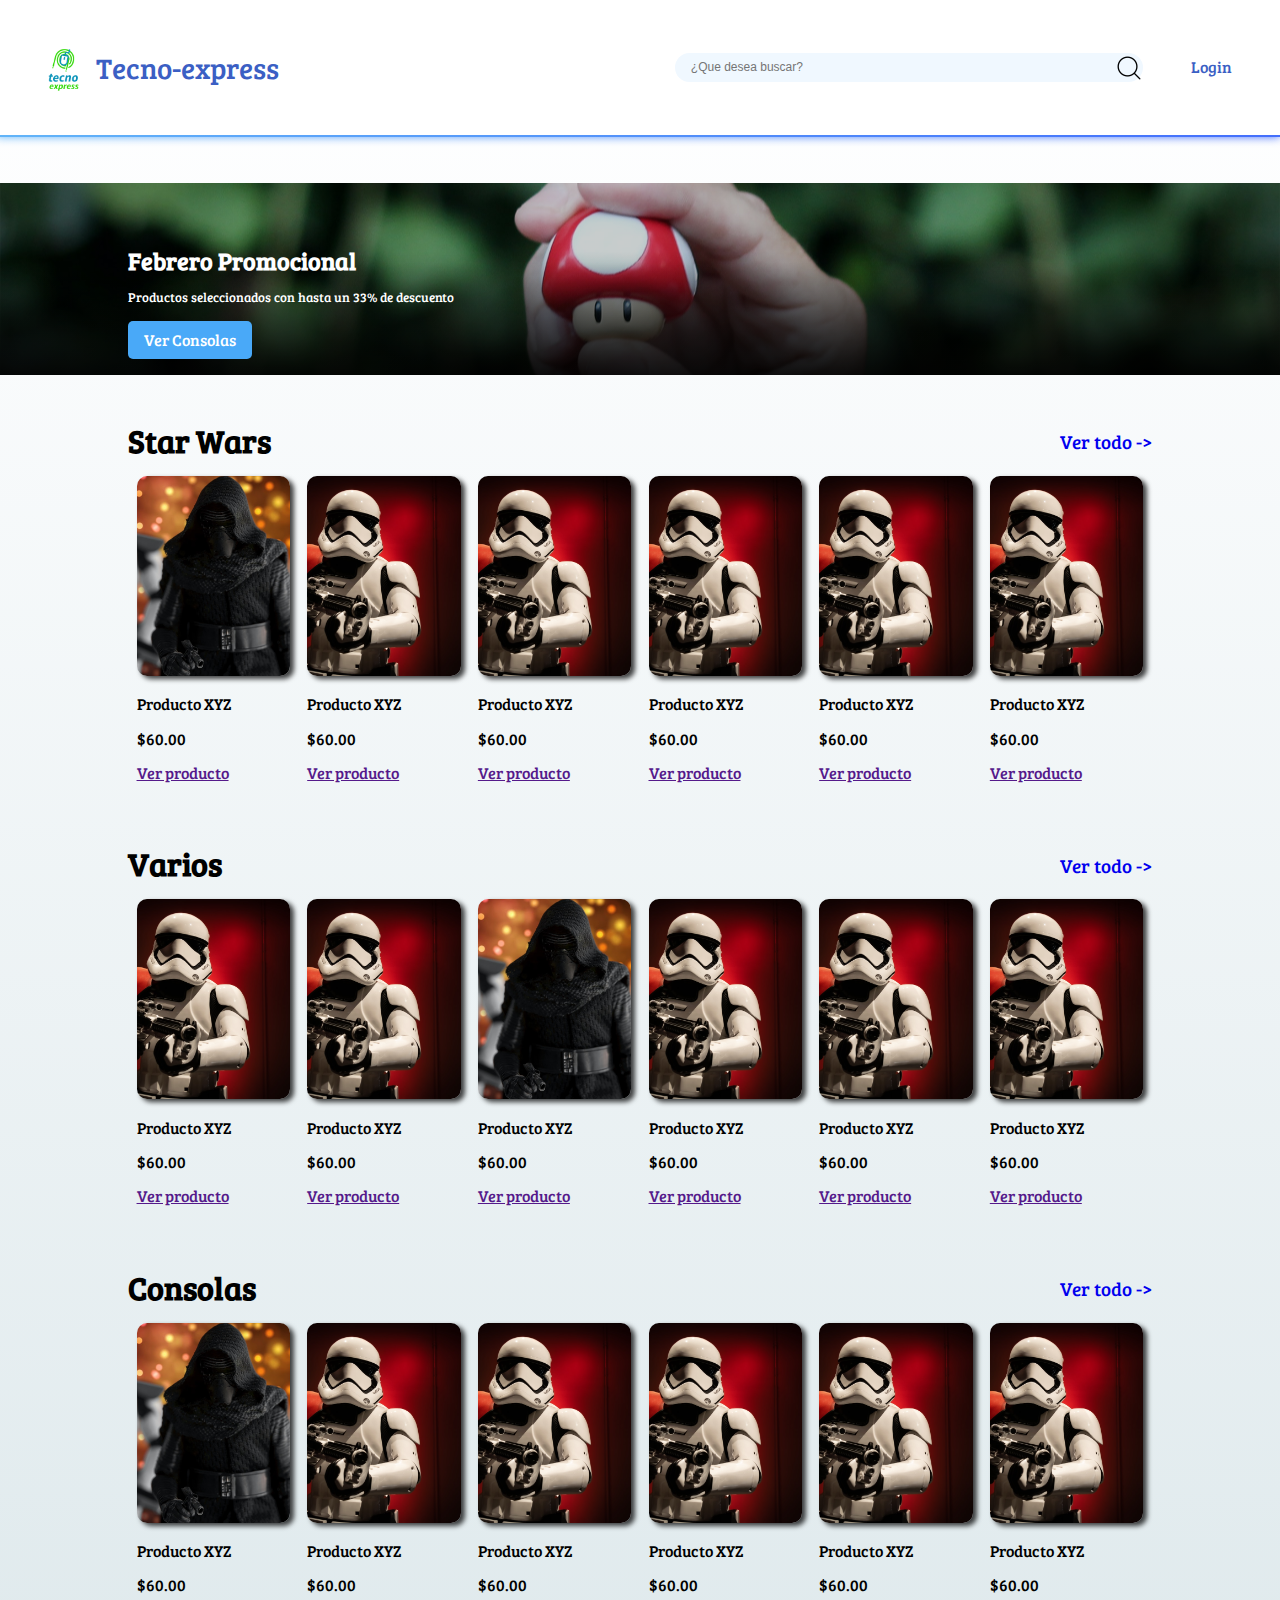
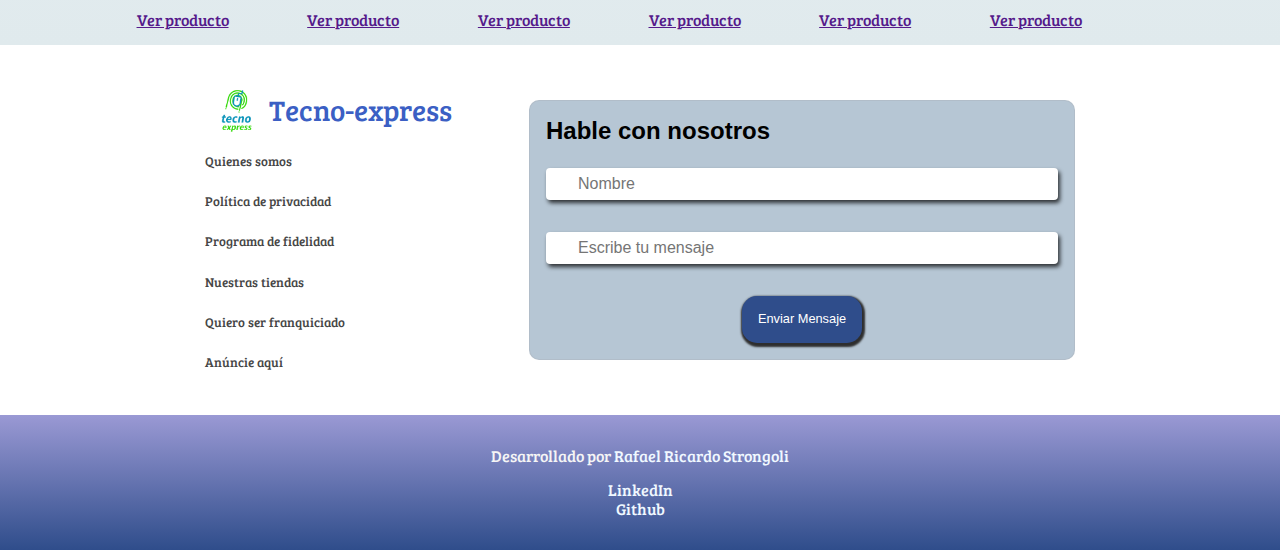
<file: index.html>
<!DOCTYPE html>
<html lang="en">
  <head>
    <meta charset="UTF-8" />
    <meta http-equiv="X-UA-Compatible" content="IE=edge" />
    <meta name="viewport" content="width=device-width, initial-scale=1.0" />
    <link rel="stylesheet" href="reset.css" />
    <link rel="stylesheet" href="normalize.css" />
    <link rel="stylesheet" href="./assets/css/index.css" />
    <title>E-Commerce</title>
  </head>
  <body>
    <header class="wave">
      <div class="header__logo">
        <img class="header__logo-img" src="./assets/img/logo1.png" alt="" />
        <span>Tecno-express</span>
      </div>
      <div class="header__right">
        <input
          type="search"
          class="header__search-input"
          placeholder="¿Que desea buscar?"
        /><img
          class="header__search-input-ico"
          src="./assets/img/search.png"
          alt=""
        />
        <a class="header__login" href="./login.html">Login</a>
        <img class="header__search-ico" src="./assets/img/search.png" alt="" />
      </div>
    </header>
    <main>
      <section class="presentacion">
        <h2>Febrero Promocional</h2>
        <h5>Productos seleccionados con hasta un 33% de descuento</h5>
        <button class="presentacion__button">Ver Consolas</button>
      </section>
      <section class="main__linea">
        <header class="main__linea_header">
          <h3>Star Wars</h3>
          <a href="#">Ver todo -></a>
        </header>
        <div class="main__linea_contenido">
          <article class="main__linea__card">
            <a href="./producto.html"
              ><img
                src="./assets/img/unsplash:1VV1MRafd7A.png"
                alt=""
                class="main__linea_card-img"
            /></a>
            <p class="main__linea_card_nombre">Producto XYZ</p>
            <p class="main__linea_card_precio">$60.00</p>
            <a href="" class="main__linea_card_mas">Ver producto</a>
          </article>
          <article class="main__linea__card">
            <img
              src="./assets/img/unsplash:4OHkK555s1A.png"
              alt=""
              class="main__linea_card-img"
            />
            <p class="main__linea_card_nombre">Producto XYZ</p>
            <p class="main__linea_card_precio">$60.00</p>
            <a href="" class="main__linea_card_mas">Ver producto</a>
          </article>
          <article class="main__linea__card">
            <img
              src="./assets/img/unsplash:4OHkK555s1A.png"
              alt=""
              class="main__linea_card-img"
            />
            <p class="main__linea_card_nombre">Producto XYZ</p>
            <p class="main__linea_card_precio">$60.00</p>
            <a href="" class="main__linea_card_mas">Ver producto</a>
          </article>
          <article class="main__linea__card">
            <img
              src="./assets/img/unsplash:4OHkK555s1A.png"
              alt=""
              class="main__linea_card-img"
            />
            <p class="main__linea_card_nombre">Producto XYZ</p>
            <p class="main__linea_card_precio">$60.00</p>
            <a href="" class="main__linea_card_mas">Ver producto</a>
          </article>
          <article class="main__linea__card">
            <img
              src="./assets/img/unsplash:4OHkK555s1A.png"
              alt=""
              class="main__linea_card-img"
            />
            <p class="main__linea_card_nombre">Producto XYZ</p>
            <p class="main__linea_card_precio">$60.00</p>
            <a href="" class="main__linea_card_mas">Ver producto</a>
          </article>
          <article class="main__linea__card">
            <img
              src="./assets/img/unsplash:4OHkK555s1A.png"
              alt=""
              class="main__linea_card-img"
            />
            <p class="main__linea_card_nombre">Producto XYZ</p>
            <p class="main__linea_card_precio">$60.00</p>
            <a href="" class="main__linea_card_mas">Ver producto</a>
          </article>
        </div>
      </section>
      <section class="main__linea">
        <header class="main__linea_header">
          <h3>Varios</h3>
          <a href="#">Ver todo -></a>
        </header>
        <div class="main__linea_contenido">
          <article class="main__linea__card">
            <img
              src="./assets/img/unsplash:4OHkK555s1A.png"
              alt=""
              class="main__linea_card-img"
            />
            <p class="main__linea_card_nombre">Producto XYZ</p>
            <p class="main__linea_card_precio">$60.00</p>
            <a href="" class="main__linea_card_mas">Ver producto</a>
          </article>
          <article class="main__linea__card">
            <img
              src="./assets/img/unsplash:4OHkK555s1A.png"
              alt=""
              class="main__linea_card-img"
            />
            <p class="main__linea_card_nombre">Producto XYZ</p>
            <p class="main__linea_card_precio">$60.00</p>
            <a href="" class="main__linea_card_mas">Ver producto</a>
          </article>
          <article class="main__linea__card">
            <img
              src="./assets/img/unsplash:1VV1MRafd7A.png"
              alt=""
              class="main__linea_card-img"
            />
            <p class="main__linea_card_nombre">Producto XYZ</p>
            <p class="main__linea_card_precio">$60.00</p>
            <a href="" class="main__linea_card_mas">Ver producto</a>
          </article>
          <article class="main__linea__card">
            <img
              src="./assets/img/unsplash:4OHkK555s1A.png"
              alt=""
              class="main__linea_card-img"
            />
            <p class="main__linea_card_nombre">Producto XYZ</p>
            <p class="main__linea_card_precio">$60.00</p>
            <a href="" class="main__linea_card_mas">Ver producto</a>
          </article>
          <article class="main__linea__card">
            <img
              src="./assets/img/unsplash:4OHkK555s1A.png"
              alt=""
              class="main__linea_card-img"
            />
            <p class="main__linea_card_nombre">Producto XYZ</p>
            <p class="main__linea_card_precio">$60.00</p>
            <a href="" class="main__linea_card_mas">Ver producto</a>
          </article>
          <article class="main__linea__card">
            <img
              src="./assets/img/unsplash:4OHkK555s1A.png"
              alt=""
              class="main__linea_card-img"
            />
            <p class="main__linea_card_nombre">Producto XYZ</p>
            <p class="main__linea_card_precio">$60.00</p>
            <a href="" class="main__linea_card_mas">Ver producto</a>
          </article>
        </div>
      </section>
      <section class="main__linea">
        <header class="main__linea_header">
          <h3>Consolas</h3>
          <a href="#">Ver todo -></a>
        </header>
        <div class="main__linea_contenido">
          <article class="main__linea__card">
            <img
              src="./assets/img/unsplash:1VV1MRafd7A.png"
              alt=""
              class="main__linea_card-img"
            />
            <p class="main__linea_card_nombre">Producto XYZ</p>
            <p class="main__linea_card_precio">$60.00</p>
            <a href="" class="main__linea_card_mas">Ver producto</a>
          </article>
          <article class="main__linea__card">
            <img
              src="./assets/img/unsplash:4OHkK555s1A.png"
              alt=""
              class="main__linea_card-img"
            />
            <p class="main__linea_card_nombre">Producto XYZ</p>
            <p class="main__linea_card_precio">$60.00</p>
            <a href="" class="main__linea_card_mas">Ver producto</a>
          </article>
          <article class="main__linea__card">
            <img
              src="./assets/img/unsplash:4OHkK555s1A.png"
              alt=""
              class="main__linea_card-img"
            />
            <p class="main__linea_card_nombre">Producto XYZ</p>
            <p class="main__linea_card_precio">$60.00</p>
            <a href="" class="main__linea_card_mas">Ver producto</a>
          </article>
          <article class="main__linea__card">
            <img
              src="./assets/img/unsplash:4OHkK555s1A.png"
              alt=""
              class="main__linea_card-img"
            />
            <p class="main__linea_card_nombre">Producto XYZ</p>
            <p class="main__linea_card_precio">$60.00</p>
            <a href="" class="main__linea_card_mas">Ver producto</a>
          </article>
          <article class="main__linea__card">
            <img
              src="./assets/img/unsplash:4OHkK555s1A.png"
              alt=""
              class="main__linea_card-img"
            />
            <p class="main__linea_card_nombre">Producto XYZ</p>
            <p class="main__linea_card_precio">$60.00</p>
            <a href="" class="main__linea_card_mas">Ver producto</a>
          </article>
          <article class="main__linea__card">
            <img
              src="./assets/img/unsplash:4OHkK555s1A.png"
              alt=""
              class="main__linea_card-img"
            />
            <p class="main__linea_card_nombre">Producto XYZ</p>
            <p class="main__linea_card_precio">$60.00</p>
            <a href="" class="main__linea_card_mas">Ver producto</a>
          </article>
        </div>
      </section>
    </main>
    <footer>
      <div class="footer__conten">
        <div class="izquierda">
          <div class="header__logo">
            <img class="header__logo-img" src="./assets/img/logo1.png" alt="" />
            Tecno<span>-express</span>
          </div>
          <a href="#">Quienes somos</a>
          <a href="#">Política de privacidad</a>
          <a href="#">Programa de fidelidad</a>
          <a href="#">Nuestras tiendas</a>
          <a href="#">Quiero ser franquiciado</a>
          <a href="#">Anúncie aquí</a>
        </div>
        <div class="derecha">
          <h2>Hable con nosotros</h2>
          <form action="" class="footer__formulario">
            <input type="text" name="Nombre" placeholder="Nombre" />
            <input
              type="text"
              name="Mensaje"
              placeholder="Escribe tu mensaje"
            />
            <button type="submit">Enviar Mensaje</button>
          </form>
        </div>
      </div>
      <div class="rodapie">
        <p>
          Desarrollado por
          <a
            class="rodapie__portfolio"
            href="https://rafaelstrongoliportfolio.netlify.app/"
            >Rafael Ricardo Strongoli</a
          >
        </p>
        <a href="https://www.linkedin.com/in/rafael-strongoli/">LinkedIn</a>
        <a href="https://www.github.com/rafaric">Github</a>
      </div>
    </footer>
  </body>
</html>
</file>
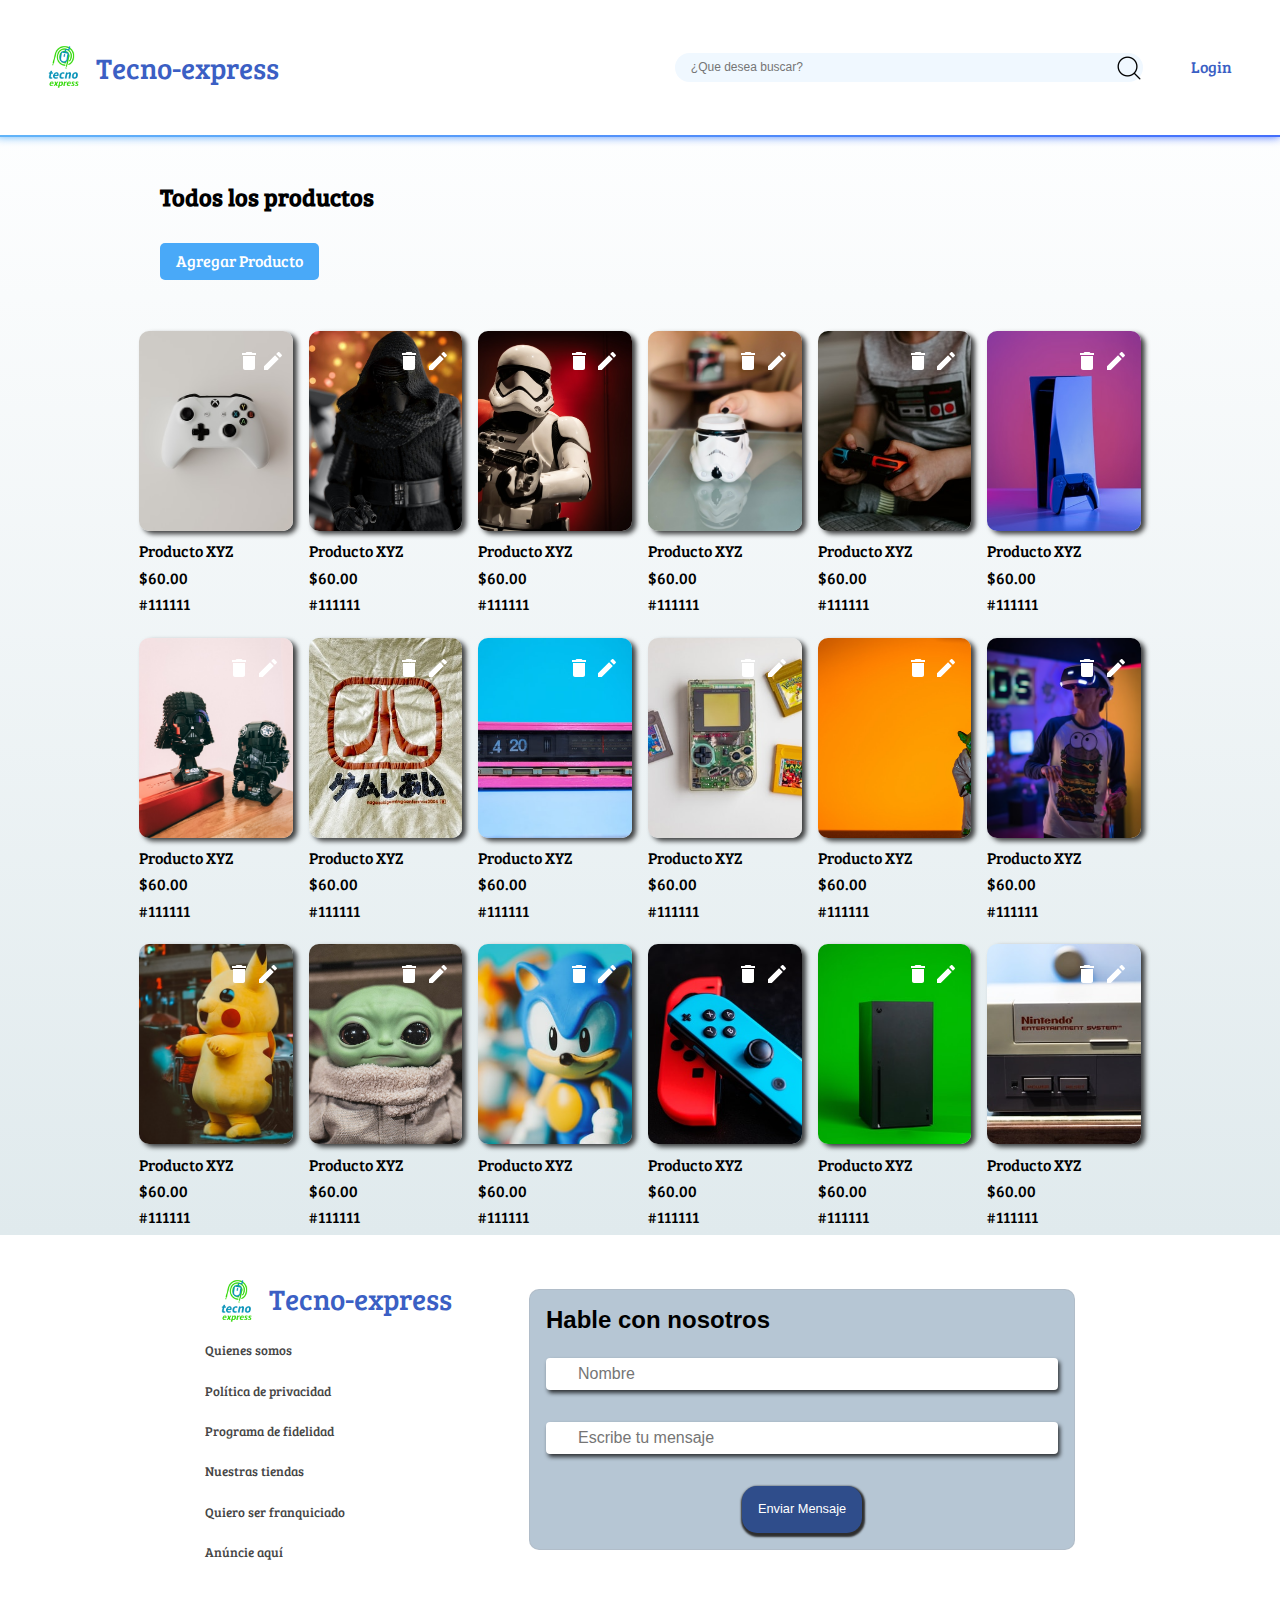
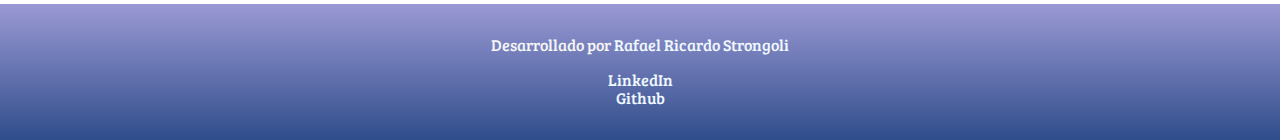
<file: listaproductos.html>
<!DOCTYPE html>
<html lang="en">
  <head>
    <meta charset="UTF-8" />
    <meta http-equiv="X-UA-Compatible" content="IE=edge" />
    <meta name="viewport" content="width=device-width, initial-scale=1.0" />
    <link rel="stylesheet" href="reset.css" />
    <link rel="stylesheet" href="normalize.css" />
    <link rel="stylesheet" href="./assets/css/index.css" />
    <link rel="stylesheet" href="./assets/css/productos.css" />
    <title>E-Commerce</title>
  </head>
  <body>
    <header class="wave">
      <div class="header__logo">
        <a href="./index.html"
          ><img class="header__logo-img" src="./assets/img/logo1.png" alt=""
        /></a>
        <span>Tecno-express</span>
      </div>
      <div class="header__right">
        <input
          type="search"
          class="header__search-input"
          placeholder="¿Que desea buscar?"
        /><img
          class="header__search-input-ico"
          src="./assets/img/search.png"
          alt=""
        />
        <a class="header__login" href="./login.html">Login</a>
        <img class="header__search-ico" src="./assets/img/search.png" alt="" />
      </div>
    </header>
    <main>
      <section class="main__titulo">
        <h2 class="main__titulo_texto">Todos los productos</h2>
        <button class="main__titulo_button">Agregar Producto</button>
      </section>
      <section class="main__productos">
        <div class="main__productos_card">
          <img
            src="./assets/img/unsplash:0POwK6iAiRQ.png"
            alt=""
            class="main__productos_card_imagen"
          />
          <div class="main__prductos_card_imagen-botones">
            <svg
              width="14"
              height="18"
              viewBox="0 0 14 18"
              fill="none"
              xmlns="http://www.w3.org/2000/svg"
            >
              <path
                d="M1 16C1 17.1 1.9 18 3 18H11C12.1 18 13 17.1 13 16V4H1V16ZM14 1H10.5L9.5 0H4.5L3.5 1H0V3H14V1Z"
                fill="white"
              />
            </svg>
            <a href="./nuevoProducto.html"
              ><svg
                width="19"
                height="19"
                viewBox="0 0 19 19"
                fill="none"
                xmlns="http://www.w3.org/2000/svg"
              >
                <path
                  d="M0 15.25V19H3.75L14.81 7.94L11.06 4.19L0 15.25ZM17.71 5.04C18.1 4.65 18.1 4.02 17.71 3.63L15.37 1.29C14.98 0.900001 14.35 0.900001 13.96 1.29L12.13 3.12L15.88 6.87L17.71 5.04Z"
                  fill="white"
                />
              </svg>
            </a>
          </div>
          <p class="main__productos_card-nombre">Producto XYZ</p>
          <p class="main__productos_card-precio">$60.00</p>
          <p class="main__productos_card-descripcion">#111111</p>
        </div>
        <div class="main__productos_card">
          <img
            src="./assets/img/unsplash:1VV1MRafd7A.png"
            alt=""
            class="main__productos_card_imagen"
          />
          <div class="main__prductos_card_imagen-botones">
            <svg
              width="14"
              height="18"
              viewBox="0 0 14 18"
              fill="none"
              xmlns="http://www.w3.org/2000/svg"
            >
              <path
                d="M1 16C1 17.1 1.9 18 3 18H11C12.1 18 13 17.1 13 16V4H1V16ZM14 1H10.5L9.5 0H4.5L3.5 1H0V3H14V1Z"
                fill="white"
              />
            </svg>
            <svg
              width="19"
              height="19"
              viewBox="0 0 19 19"
              fill="none"
              xmlns="http://www.w3.org/2000/svg"
            >
              <path
                d="M0 15.25V19H3.75L14.81 7.94L11.06 4.19L0 15.25ZM17.71 5.04C18.1 4.65 18.1 4.02 17.71 3.63L15.37 1.29C14.98 0.900001 14.35 0.900001 13.96 1.29L12.13 3.12L15.88 6.87L17.71 5.04Z"
                fill="white"
              />
            </svg>
          </div>
          <p class="main__productos_card-nombre">Producto XYZ</p>
          <p class="main__productos_card-precio">$60.00</p>
          <p class="main__productos_card-descripcion">#111111</p>
        </div>
        <div class="main__productos_card">
          <img
            src="./assets/img/unsplash:4OHkK555s1A.png"
            alt=""
            class="main__productos_card_imagen"
          />
          <div class="main__prductos_card_imagen-botones">
            <svg
              width="14"
              height="18"
              viewBox="0 0 14 18"
              fill="none"
              xmlns="http://www.w3.org/2000/svg"
            >
              <path
                d="M1 16C1 17.1 1.9 18 3 18H11C12.1 18 13 17.1 13 16V4H1V16ZM14 1H10.5L9.5 0H4.5L3.5 1H0V3H14V1Z"
                fill="white"
              />
            </svg>
            <svg
              width="19"
              height="19"
              viewBox="0 0 19 19"
              fill="none"
              xmlns="http://www.w3.org/2000/svg"
            >
              <path
                d="M0 15.25V19H3.75L14.81 7.94L11.06 4.19L0 15.25ZM17.71 5.04C18.1 4.65 18.1 4.02 17.71 3.63L15.37 1.29C14.98 0.900001 14.35 0.900001 13.96 1.29L12.13 3.12L15.88 6.87L17.71 5.04Z"
                fill="white"
              />
            </svg>
          </div>
          <p class="main__productos_card-nombre">Producto XYZ</p>
          <p class="main__productos_card-precio">$60.00</p>
          <p class="main__productos_card-descripcion">#111111</p>
        </div>
        <div class="main__productos_card">
          <img
            src="./assets/img/unsplash:6FDXGY9J6y4.png"
            alt=""
            class="main__productos_card_imagen"
          />
          <div class="main__prductos_card_imagen-botones">
            <svg
              width="14"
              height="18"
              viewBox="0 0 14 18"
              fill="none"
              xmlns="http://www.w3.org/2000/svg"
            >
              <path
                d="M1 16C1 17.1 1.9 18 3 18H11C12.1 18 13 17.1 13 16V4H1V16ZM14 1H10.5L9.5 0H4.5L3.5 1H0V3H14V1Z"
                fill="white"
              />
            </svg>
            <svg
              width="19"
              height="19"
              viewBox="0 0 19 19"
              fill="none"
              xmlns="http://www.w3.org/2000/svg"
            >
              <path
                d="M0 15.25V19H3.75L14.81 7.94L11.06 4.19L0 15.25ZM17.71 5.04C18.1 4.65 18.1 4.02 17.71 3.63L15.37 1.29C14.98 0.900001 14.35 0.900001 13.96 1.29L12.13 3.12L15.88 6.87L17.71 5.04Z"
                fill="white"
              />
            </svg>
          </div>
          <p class="main__productos_card-nombre">Producto XYZ</p>
          <p class="main__productos_card-precio">$60.00</p>
          <p class="main__productos_card-descripcion">#111111</p>
        </div>
        <div class="main__productos_card">
          <img
            src="./assets/img/unsplash:bUgaIaZysH0.png"
            alt=""
            class="main__productos_card_imagen"
          />
          <div class="main__prductos_card_imagen-botones">
            <svg
              width="14"
              height="18"
              viewBox="0 0 14 18"
              fill="none"
              xmlns="http://www.w3.org/2000/svg"
            >
              <path
                d="M1 16C1 17.1 1.9 18 3 18H11C12.1 18 13 17.1 13 16V4H1V16ZM14 1H10.5L9.5 0H4.5L3.5 1H0V3H14V1Z"
                fill="white"
              />
            </svg>
            <svg
              width="19"
              height="19"
              viewBox="0 0 19 19"
              fill="none"
              xmlns="http://www.w3.org/2000/svg"
            >
              <path
                d="M0 15.25V19H3.75L14.81 7.94L11.06 4.19L0 15.25ZM17.71 5.04C18.1 4.65 18.1 4.02 17.71 3.63L15.37 1.29C14.98 0.900001 14.35 0.900001 13.96 1.29L12.13 3.12L15.88 6.87L17.71 5.04Z"
                fill="white"
              />
            </svg>
          </div>
          <p class="main__productos_card-nombre">Producto XYZ</p>
          <p class="main__productos_card-precio">$60.00</p>
          <p class="main__productos_card-descripcion">#111111</p>
        </div>
        <div class="main__productos_card">
          <img
            src="./assets/img/unsplash:caNzzoxls8Q.png"
            alt=""
            class="main__productos_card_imagen"
          />
          <div class="main__prductos_card_imagen-botones">
            <svg
              width="14"
              height="18"
              viewBox="0 0 14 18"
              fill="none"
              xmlns="http://www.w3.org/2000/svg"
            >
              <path
                d="M1 16C1 17.1 1.9 18 3 18H11C12.1 18 13 17.1 13 16V4H1V16ZM14 1H10.5L9.5 0H4.5L3.5 1H0V3H14V1Z"
                fill="white"
              />
            </svg>
            <svg
              width="19"
              height="19"
              viewBox="0 0 19 19"
              fill="none"
              xmlns="http://www.w3.org/2000/svg"
            >
              <path
                d="M0 15.25V19H3.75L14.81 7.94L11.06 4.19L0 15.25ZM17.71 5.04C18.1 4.65 18.1 4.02 17.71 3.63L15.37 1.29C14.98 0.900001 14.35 0.900001 13.96 1.29L12.13 3.12L15.88 6.87L17.71 5.04Z"
                fill="white"
              />
            </svg>
          </div>
          <p class="main__productos_card-nombre">Producto XYZ</p>
          <p class="main__productos_card-precio">$60.00</p>
          <p class="main__productos_card-descripcion">#111111</p>
        </div>
        <div class="main__productos_card">
          <img
            src="./assets/img/unsplash:epRFE_hBNjo.png"
            alt=""
            class="main__productos_card_imagen"
          />
          <div class="main__prductos_card_imagen-botones">
            <svg
              width="14"
              height="18"
              viewBox="0 0 14 18"
              fill="none"
              xmlns="http://www.w3.org/2000/svg"
            >
              <path
                d="M1 16C1 17.1 1.9 18 3 18H11C12.1 18 13 17.1 13 16V4H1V16ZM14 1H10.5L9.5 0H4.5L3.5 1H0V3H14V1Z"
                fill="white"
              />
            </svg>
            <svg
              width="19"
              height="19"
              viewBox="0 0 19 19"
              fill="none"
              xmlns="http://www.w3.org/2000/svg"
            >
              <path
                d="M0 15.25V19H3.75L14.81 7.94L11.06 4.19L0 15.25ZM17.71 5.04C18.1 4.65 18.1 4.02 17.71 3.63L15.37 1.29C14.98 0.900001 14.35 0.900001 13.96 1.29L12.13 3.12L15.88 6.87L17.71 5.04Z"
                fill="white"
              />
            </svg>
          </div>
          <p class="main__productos_card-nombre">Producto XYZ</p>
          <p class="main__productos_card-precio">$60.00</p>
          <p class="main__productos_card-descripcion">#111111</p>
        </div>
        <div class="main__productos_card">
          <img
            src="./assets/img/unsplash:fMP-oCze3AY.png"
            alt=""
            class="main__productos_card_imagen"
          />
          <div class="main__prductos_card_imagen-botones">
            <svg
              width="14"
              height="18"
              viewBox="0 0 14 18"
              fill="none"
              xmlns="http://www.w3.org/2000/svg"
            >
              <path
                d="M1 16C1 17.1 1.9 18 3 18H11C12.1 18 13 17.1 13 16V4H1V16ZM14 1H10.5L9.5 0H4.5L3.5 1H0V3H14V1Z"
                fill="white"
              />
            </svg>
            <svg
              width="19"
              height="19"
              viewBox="0 0 19 19"
              fill="none"
              xmlns="http://www.w3.org/2000/svg"
            >
              <path
                d="M0 15.25V19H3.75L14.81 7.94L11.06 4.19L0 15.25ZM17.71 5.04C18.1 4.65 18.1 4.02 17.71 3.63L15.37 1.29C14.98 0.900001 14.35 0.900001 13.96 1.29L12.13 3.12L15.88 6.87L17.71 5.04Z"
                fill="white"
              />
            </svg>
          </div>
          <p class="main__productos_card-nombre">Producto XYZ</p>
          <p class="main__productos_card-precio">$60.00</p>
          <p class="main__productos_card-descripcion">#111111</p>
        </div>
        <div class="main__productos_card">
          <img
            src="./assets/img/unsplash:jMT6BrgBuXU.png"
            alt=""
            class="main__productos_card_imagen"
          />
          <div class="main__prductos_card_imagen-botones">
            <svg
              width="14"
              height="18"
              viewBox="0 0 14 18"
              fill="none"
              xmlns="http://www.w3.org/2000/svg"
            >
              <path
                d="M1 16C1 17.1 1.9 18 3 18H11C12.1 18 13 17.1 13 16V4H1V16ZM14 1H10.5L9.5 0H4.5L3.5 1H0V3H14V1Z"
                fill="white"
              />
            </svg>
            <svg
              width="19"
              height="19"
              viewBox="0 0 19 19"
              fill="none"
              xmlns="http://www.w3.org/2000/svg"
            >
              <path
                d="M0 15.25V19H3.75L14.81 7.94L11.06 4.19L0 15.25ZM17.71 5.04C18.1 4.65 18.1 4.02 17.71 3.63L15.37 1.29C14.98 0.900001 14.35 0.900001 13.96 1.29L12.13 3.12L15.88 6.87L17.71 5.04Z"
                fill="white"
              />
            </svg>
          </div>
          <p class="main__productos_card-nombre">Producto XYZ</p>
          <p class="main__productos_card-precio">$60.00</p>
          <p class="main__productos_card-descripcion">#111111</p>
        </div>
        <div class="main__productos_card">
          <img
            src="./assets/img/unsplash:k-xYhI3-gJM.png"
            alt=""
            class="main__productos_card_imagen"
          />
          <div class="main__prductos_card_imagen-botones">
            <svg
              width="14"
              height="18"
              viewBox="0 0 14 18"
              fill="none"
              xmlns="http://www.w3.org/2000/svg"
            >
              <path
                d="M1 16C1 17.1 1.9 18 3 18H11C12.1 18 13 17.1 13 16V4H1V16ZM14 1H10.5L9.5 0H4.5L3.5 1H0V3H14V1Z"
                fill="white"
              />
            </svg>
            <svg
              width="19"
              height="19"
              viewBox="0 0 19 19"
              fill="none"
              xmlns="http://www.w3.org/2000/svg"
            >
              <path
                d="M0 15.25V19H3.75L14.81 7.94L11.06 4.19L0 15.25ZM17.71 5.04C18.1 4.65 18.1 4.02 17.71 3.63L15.37 1.29C14.98 0.900001 14.35 0.900001 13.96 1.29L12.13 3.12L15.88 6.87L17.71 5.04Z"
                fill="white"
              />
            </svg>
          </div>
          <p class="main__productos_card-nombre">Producto XYZ</p>
          <p class="main__productos_card-precio">$60.00</p>
          <p class="main__productos_card-descripcion">#111111</p>
        </div>
        <div class="main__productos_card">
          <img
            src="./assets/img/unsplash:KeGToDVN0l4.png"
            alt=""
            class="main__productos_card_imagen"
          />
          <div class="main__prductos_card_imagen-botones">
            <svg
              width="14"
              height="18"
              viewBox="0 0 14 18"
              fill="none"
              xmlns="http://www.w3.org/2000/svg"
            >
              <path
                d="M1 16C1 17.1 1.9 18 3 18H11C12.1 18 13 17.1 13 16V4H1V16ZM14 1H10.5L9.5 0H4.5L3.5 1H0V3H14V1Z"
                fill="white"
              />
            </svg>
            <svg
              width="19"
              height="19"
              viewBox="0 0 19 19"
              fill="none"
              xmlns="http://www.w3.org/2000/svg"
            >
              <path
                d="M0 15.25V19H3.75L14.81 7.94L11.06 4.19L0 15.25ZM17.71 5.04C18.1 4.65 18.1 4.02 17.71 3.63L15.37 1.29C14.98 0.900001 14.35 0.900001 13.96 1.29L12.13 3.12L15.88 6.87L17.71 5.04Z"
                fill="white"
              />
            </svg>
          </div>
          <p class="main__productos_card-nombre">Producto XYZ</p>
          <p class="main__productos_card-precio">$60.00</p>
          <p class="main__productos_card-descripcion">#111111</p>
        </div>
        <div class="main__productos_card">
          <img
            src="./assets/img/unsplash:MxVkWPiJALs.png"
            alt=""
            class="main__productos_card_imagen"
          />
          <div class="main__prductos_card_imagen-botones">
            <svg
              width="14"
              height="18"
              viewBox="0 0 14 18"
              fill="none"
              xmlns="http://www.w3.org/2000/svg"
            >
              <path
                d="M1 16C1 17.1 1.9 18 3 18H11C12.1 18 13 17.1 13 16V4H1V16ZM14 1H10.5L9.5 0H4.5L3.5 1H0V3H14V1Z"
                fill="white"
              />
            </svg>
            <svg
              width="19"
              height="19"
              viewBox="0 0 19 19"
              fill="none"
              xmlns="http://www.w3.org/2000/svg"
            >
              <path
                d="M0 15.25V19H3.75L14.81 7.94L11.06 4.19L0 15.25ZM17.71 5.04C18.1 4.65 18.1 4.02 17.71 3.63L15.37 1.29C14.98 0.900001 14.35 0.900001 13.96 1.29L12.13 3.12L15.88 6.87L17.71 5.04Z"
                fill="white"
              />
            </svg>
          </div>
          <p class="main__productos_card-nombre">Producto XYZ</p>
          <p class="main__productos_card-precio">$60.00</p>
          <p class="main__productos_card-descripcion">#111111</p>
        </div>
        <div class="main__productos_card">
          <img
            src="./assets/img/unsplash:r27umXAelDc.png"
            alt=""
            class="main__productos_card_imagen"
          />
          <div class="main__prductos_card_imagen-botones">
            <svg
              width="14"
              height="18"
              viewBox="0 0 14 18"
              fill="none"
              xmlns="http://www.w3.org/2000/svg"
            >
              <path
                d="M1 16C1 17.1 1.9 18 3 18H11C12.1 18 13 17.1 13 16V4H1V16ZM14 1H10.5L9.5 0H4.5L3.5 1H0V3H14V1Z"
                fill="white"
              />
            </svg>
            <svg
              width="19"
              height="19"
              viewBox="0 0 19 19"
              fill="none"
              xmlns="http://www.w3.org/2000/svg"
            >
              <path
                d="M0 15.25V19H3.75L14.81 7.94L11.06 4.19L0 15.25ZM17.71 5.04C18.1 4.65 18.1 4.02 17.71 3.63L15.37 1.29C14.98 0.900001 14.35 0.900001 13.96 1.29L12.13 3.12L15.88 6.87L17.71 5.04Z"
                fill="white"
              />
            </svg>
          </div>
          <p class="main__productos_card-nombre">Producto XYZ</p>
          <p class="main__productos_card-precio">$60.00</p>
          <p class="main__productos_card-descripcion">#111111</p>
        </div>
        <div class="main__productos_card">
          <img
            src="./assets/img/unsplash:R8L1l9RN198.png"
            alt=""
            class="main__productos_card_imagen"
          />
          <div class="main__prductos_card_imagen-botones">
            <svg
              width="14"
              height="18"
              viewBox="0 0 14 18"
              fill="none"
              xmlns="http://www.w3.org/2000/svg"
            >
              <path
                d="M1 16C1 17.1 1.9 18 3 18H11C12.1 18 13 17.1 13 16V4H1V16ZM14 1H10.5L9.5 0H4.5L3.5 1H0V3H14V1Z"
                fill="white"
              />
            </svg>
            <svg
              width="19"
              height="19"
              viewBox="0 0 19 19"
              fill="none"
              xmlns="http://www.w3.org/2000/svg"
            >
              <path
                d="M0 15.25V19H3.75L14.81 7.94L11.06 4.19L0 15.25ZM17.71 5.04C18.1 4.65 18.1 4.02 17.71 3.63L15.37 1.29C14.98 0.900001 14.35 0.900001 13.96 1.29L12.13 3.12L15.88 6.87L17.71 5.04Z"
                fill="white"
              />
            </svg>
          </div>
          <p class="main__productos_card-nombre">Producto XYZ</p>
          <p class="main__productos_card-precio">$60.00</p>
          <p class="main__productos_card-descripcion">#111111</p>
        </div>
        <div class="main__productos_card">
          <img
            src="./assets/img/unsplash:sYVY_ZKwaxU.png"
            alt=""
            class="main__productos_card_imagen"
          />
          <div class="main__prductos_card_imagen-botones">
            <svg
              width="14"
              height="18"
              viewBox="0 0 14 18"
              fill="none"
              xmlns="http://www.w3.org/2000/svg"
            >
              <path
                d="M1 16C1 17.1 1.9 18 3 18H11C12.1 18 13 17.1 13 16V4H1V16ZM14 1H10.5L9.5 0H4.5L3.5 1H0V3H14V1Z"
                fill="white"
              />
            </svg>
            <svg
              width="19"
              height="19"
              viewBox="0 0 19 19"
              fill="none"
              xmlns="http://www.w3.org/2000/svg"
            >
              <path
                d="M0 15.25V19H3.75L14.81 7.94L11.06 4.19L0 15.25ZM17.71 5.04C18.1 4.65 18.1 4.02 17.71 3.63L15.37 1.29C14.98 0.900001 14.35 0.900001 13.96 1.29L12.13 3.12L15.88 6.87L17.71 5.04Z"
                fill="white"
              />
            </svg>
          </div>
          <p class="main__productos_card-nombre">Producto XYZ</p>
          <p class="main__productos_card-precio">$60.00</p>
          <p class="main__productos_card-descripcion">#111111</p>
        </div>
        <div class="main__productos_card">
          <img
            src="./assets/img/unsplash:wa5z9o9fgjw.png"
            alt=""
            class="main__productos_card_imagen"
          />
          <div class="main__prductos_card_imagen-botones">
            <svg
              width="14"
              height="18"
              viewBox="0 0 14 18"
              fill="none"
              xmlns="http://www.w3.org/2000/svg"
            >
              <path
                d="M1 16C1 17.1 1.9 18 3 18H11C12.1 18 13 17.1 13 16V4H1V16ZM14 1H10.5L9.5 0H4.5L3.5 1H0V3H14V1Z"
                fill="white"
              />
            </svg>
            <svg
              width="19"
              height="19"
              viewBox="0 0 19 19"
              fill="none"
              xmlns="http://www.w3.org/2000/svg"
            >
              <path
                d="M0 15.25V19H3.75L14.81 7.94L11.06 4.19L0 15.25ZM17.71 5.04C18.1 4.65 18.1 4.02 17.71 3.63L15.37 1.29C14.98 0.900001 14.35 0.900001 13.96 1.29L12.13 3.12L15.88 6.87L17.71 5.04Z"
                fill="white"
              />
            </svg>
          </div>
          <p class="main__productos_card-nombre">Producto XYZ</p>
          <p class="main__productos_card-precio">$60.00</p>
          <p class="main__productos_card-descripcion">#111111</p>
        </div>
        <div class="main__productos_card">
          <img
            src="./assets/img/unsplash:Zjn4dT993-g.png"
            alt=""
            class="main__productos_card_imagen"
          />
          <div class="main__prductos_card_imagen-botones">
            <svg
              width="14"
              height="18"
              viewBox="0 0 14 18"
              fill="none"
              xmlns="http://www.w3.org/2000/svg"
            >
              <path
                d="M1 16C1 17.1 1.9 18 3 18H11C12.1 18 13 17.1 13 16V4H1V16ZM14 1H10.5L9.5 0H4.5L3.5 1H0V3H14V1Z"
                fill="white"
              />
            </svg>
            <svg
              width="19"
              height="19"
              viewBox="0 0 19 19"
              fill="none"
              xmlns="http://www.w3.org/2000/svg"
            >
              <path
                d="M0 15.25V19H3.75L14.81 7.94L11.06 4.19L0 15.25ZM17.71 5.04C18.1 4.65 18.1 4.02 17.71 3.63L15.37 1.29C14.98 0.900001 14.35 0.900001 13.96 1.29L12.13 3.12L15.88 6.87L17.71 5.04Z"
                fill="white"
              />
            </svg>
          </div>
          <p class="main__productos_card-nombre">Producto XYZ</p>
          <p class="main__productos_card-precio">$60.00</p>
          <p class="main__productos_card-descripcion">#111111</p>
        </div>
        <div class="main__productos_card">
          <img
            src="./assets/img/unsplash:ZV7lnfyQLmA.png"
            alt=""
            class="main__productos_card_imagen"
          />
          <div class="main__prductos_card_imagen-botones">
            <svg
              width="14"
              height="18"
              viewBox="0 0 14 18"
              fill="none"
              xmlns="http://www.w3.org/2000/svg"
            >
              <path
                d="M1 16C1 17.1 1.9 18 3 18H11C12.1 18 13 17.1 13 16V4H1V16ZM14 1H10.5L9.5 0H4.5L3.5 1H0V3H14V1Z"
                fill="white"
              />
            </svg>
            <svg
              width="19"
              height="19"
              viewBox="0 0 19 19"
              fill="none"
              xmlns="http://www.w3.org/2000/svg"
            >
              <path
                d="M0 15.25V19H3.75L14.81 7.94L11.06 4.19L0 15.25ZM17.71 5.04C18.1 4.65 18.1 4.02 17.71 3.63L15.37 1.29C14.98 0.900001 14.35 0.900001 13.96 1.29L12.13 3.12L15.88 6.87L17.71 5.04Z"
                fill="white"
              />
            </svg>
          </div>
          <p class="main__productos_card-nombre">Producto XYZ</p>
          <p class="main__productos_card-precio">$60.00</p>
          <p class="main__productos_card-descripcion">#111111</p>
        </div>
      </section>
    </main>
    <footer>
      <div class="footer__conten">
        <div class="izquierda">
          <div class="header__logo">
            <img class="header__logo-img" src="./assets/img/logo1.png" alt="" />
            Tecno<span>-express</span>
          </div>
          <a href="#">Quienes somos</a>
          <a href="#">Política de privacidad</a>
          <a href="#">Programa de fidelidad</a>
          <a href="#">Nuestras tiendas</a>
          <a href="#">Quiero ser franquiciado</a>
          <a href="#">Anúncie aquí</a>
        </div>
        <div class="derecha">
          <h2>Hable con nosotros</h2>
          <form action="" class="footer__formulario">
            <input type="text" name="Nombre" placeholder="Nombre" />
            <input
              type="text"
              name="Mensaje"
              placeholder="Escribe tu mensaje"
            />
            <button type="submit">Enviar Mensaje</button>
          </form>
        </div>
      </div>
      <div class="rodapie">
        <p>
          Desarrollado por
          <a
            class="rodapie__portfolio"
            href="https://rafaelstrongoliportfolio.netlify.app/"
            >Rafael Ricardo Strongoli</a
          >
        </p>
        <a href="https://www.linkedin.com/in/rafael-strongoli/">LinkedIn</a>
        <a href="https://www.github.com/rafaric">Github</a>
      </div>
    </footer>
  </body>
</html>
</file>
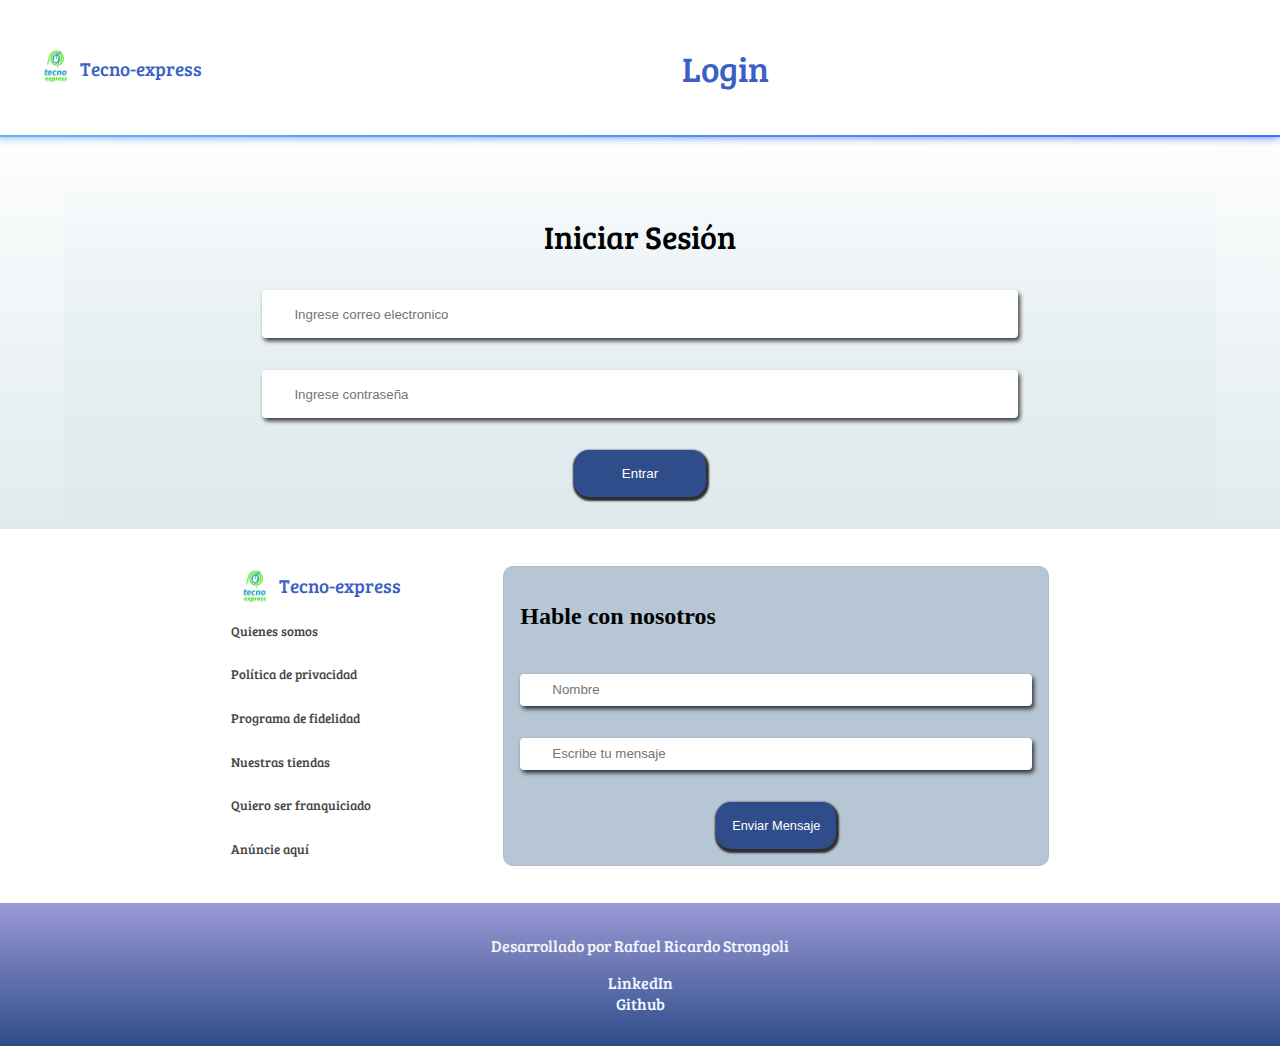
<file: login.html>
<!DOCTYPE html>
<html lang="en">
  <head>
    <meta charset="UTF-8" />
    <meta http-equiv="X-UA-Compatible" content="IE=edge" />
    <meta name="viewport" content="width=device-width, initial-scale=1.0" />
    <link rel="stylesheet" href="./assets/css/index.css" />
    <link rel="stylesheet" href="./assets/css/login.css" />
    <title>E-commerce Login</title>
  </head>
  <body>
    <header class="wave">
      <div class="header__logo">
        <a href="./index.html"
          ><img class="header__logo-img" src="./assets/img/logo1.png" alt=""
        /></a>
        <span>Tecno-express</span>
      </div>
      <div class="header__titulo">Login</div>
    </header>
    <main>
      <form class="login" id="formulario">
        <p class="login__titulo">Iniciar Sesión</p>
        <input
          class="login__input"
          type="email"
          name="email"
          id="email"
          placeholder="Ingrese correo electronico"
        />
        <input
          class="login__input"
          type="password"
          name="password"
          id="password"
          placeholder="Ingrese contraseña"
        />
        <button class="login__button">Entrar</button>
      </form>
    </main>
    <footer>
      <div class="footer__conten">
        <div class="izquierda">
          <div class="header__logo">
            <img class="header__logo-img" src="./assets/img/logo1.png" alt="" />
            Tecno<span>-express</span>
          </div>
          <a href="#">Quienes somos</a>
          <a href="#">Política de privacidad</a>
          <a href="#">Programa de fidelidad</a>
          <a href="#">Nuestras tiendas</a>
          <a href="#">Quiero ser franquiciado</a>
          <a href="#">Anúncie aquí</a>
        </div>
        <div class="derecha">
          <h2>Hable con nosotros</h2>
          <form action="" class="footer__formulario">
            <input type="text" name="Nombre" placeholder="Nombre" />
            <input
              type="text"
              name="Mensaje"
              placeholder="Escribe tu mensaje"
            />
            <button type="submit">Enviar Mensaje</button>
          </form>
        </div>
      </div>
      <div class="rodapie">
        <p>
          Desarrollado por
          <a
            class="rodapie__portfolio"
            href="https://rafaelstrongoliportfolio.netlify.app/"
            >Rafael Ricardo Strongoli</a
          >
        </p>
        <a href="https://www.linkedin.com/in/rafael-strongoli/">LinkedIn</a>
        <a href="https://www.github.com/rafaric">Github</a>
      </div>
    </footer>
    <script src="./service/login.js"></script>
  </body>
</html>
</file>
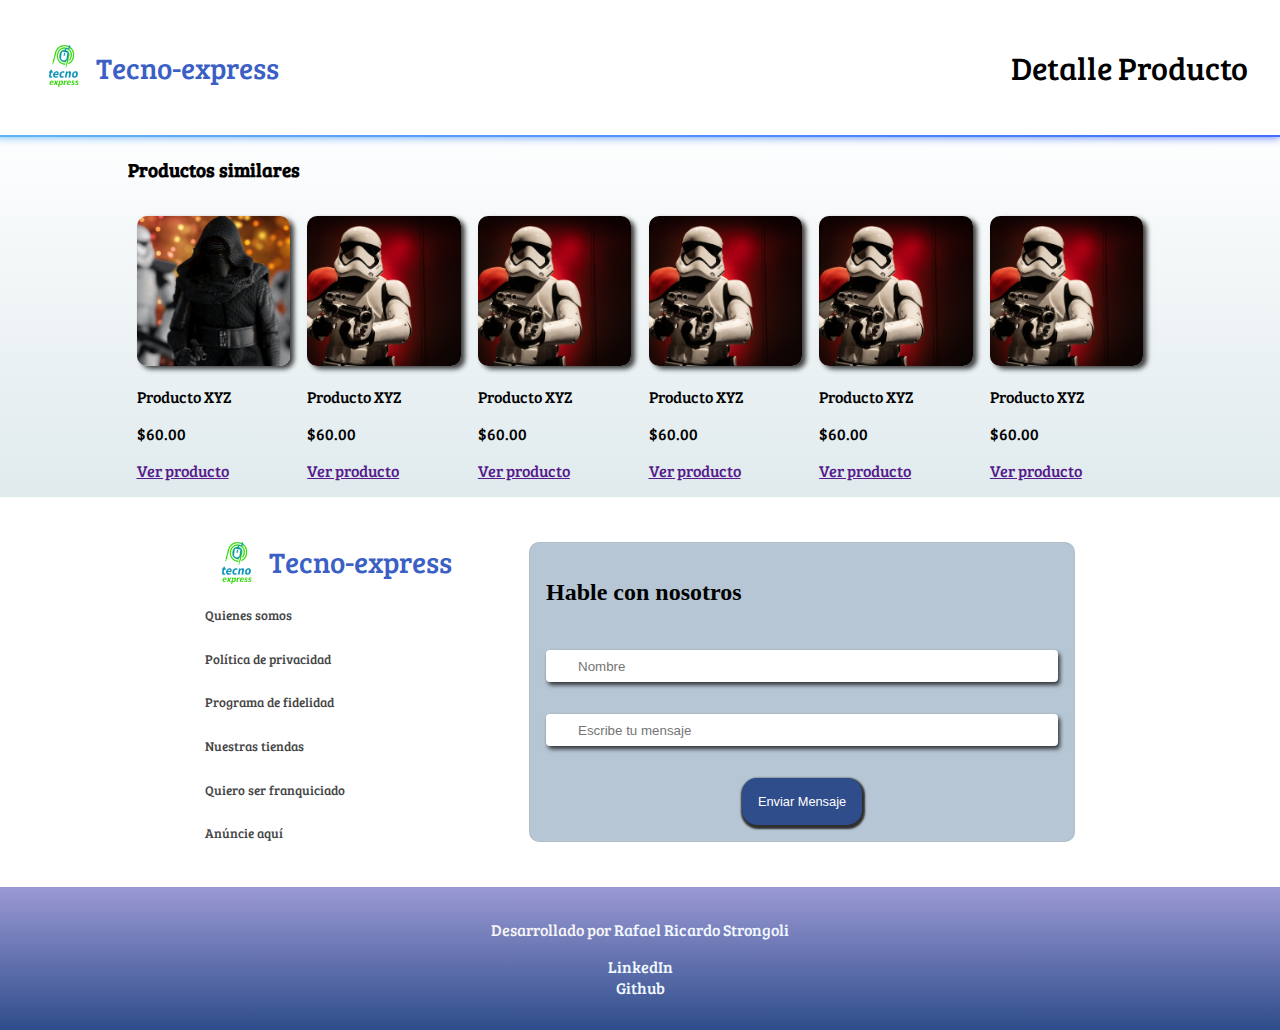
<file: producto.html>
<!DOCTYPE html>
<html lang="en">
  <head>
    <meta charset="UTF-8" />
    <meta http-equiv="X-UA-Compatible" content="IE=edge" />
    <meta name="viewport" content="width=device-width, initial-scale=1.0" />
    <link rel="stylesheet" href="./assets/css/index.css" />
    <link rel="stylesheet" href="./assets/css/producto.css" />
    <title>E-commerce Producto XYZ</title>
  </head>
  <body>
    <header class="wave">
      <div class="header__logo">
        <a href="./index.html"
          ><img class="header__logo-img" src="./assets/img/logo1.png" alt=""
        /></a>
        <span>Tecno-express</span>
      </div>
      <div class="header__titulo">Detalle Producto</div>
    </header>
    <main>
      <section class="producto" id="producto">

        
      </section>
        <section class="otros_productos">
        <h3>Productos similares</h3>
        <div class="main__linea_contenido">
          <article class="main__linea__card">
            <img
              src="./assets/img/unsplash:1VV1MRafd7A.png"
              alt=""
              class="main__linea_card-img"
            />
            <p class="main__linea_card_nombre">Producto XYZ</p>
            <p class="main__linea_card_precio">$60.00</p>
            <a href="" class="main__linea_card_mas">Ver producto</a>
          </article>
          <article class="main__linea__card">
            <img
              src="./assets/img/unsplash:4OHkK555s1A.png"
              alt=""
              class="main__linea_card-img"
            />
            <p class="main__linea_card_nombre">Producto XYZ</p>
            <p class="main__linea_card_precio">$60.00</p>
            <a href="" class="main__linea_card_mas">Ver producto</a>
          </article>
          <article class="main__linea__card">
            <img
              src="./assets/img/unsplash:4OHkK555s1A.png"
              alt=""
              class="main__linea_card-img"
            />
            <p class="main__linea_card_nombre">Producto XYZ</p>
            <p class="main__linea_card_precio">$60.00</p>
            <a href="" class="main__linea_card_mas">Ver producto</a>
          </article>
          <article class="main__linea__card">
            <img
              src="./assets/img/unsplash:4OHkK555s1A.png"
              alt=""
              class="main__linea_card-img"
            />
            <p class="main__linea_card_nombre">Producto XYZ</p>
            <p class="main__linea_card_precio">$60.00</p>
            <a href="" class="main__linea_card_mas">Ver producto</a>
          </article>
          <article class="main__linea__card">
            <img
              src="./assets/img/unsplash:4OHkK555s1A.png"
              alt=""
              class="main__linea_card-img"
            />
            <p class="main__linea_card_nombre">Producto XYZ</p>
            <p class="main__linea_card_precio">$60.00</p>
            <a href="" class="main__linea_card_mas">Ver producto</a>
          </article>
          <article class="main__linea__card">
            <img
              src="./assets/img/unsplash:4OHkK555s1A.png"
              alt=""
              class="main__linea_card-img"
            />
            <p class="main__linea_card_nombre">Producto XYZ</p>
            <p class="main__linea_card_precio">$60.00</p>
            <a href="" class="main__linea_card_mas">Ver producto</a>
          </article>
        </div>
      </section>
    </main>
    <footer>
      <div class="footer__conten">
        <div class="izquierda">
          <div class="header__logo">
            <img class="header__logo-img" src="./assets/img/logo1.png" alt="" />
            Tecno-express</span>
          </div>
          <a href="#">Quienes somos</a>
          <a href="#">Política de privacidad</a>
          <a href="#">Programa de fidelidad</a>
          <a href="#">Nuestras tiendas</a>
          <a href="#">Quiero ser franquiciado</a>
          <a href="#">Anúncie aquí</a>
        </div>
        <div class="derecha">
          <h2>Hable con nosotros</h2>
          <form action="" class="footer__formulario">
            <input type="text" name="Nombre" placeholder="Nombre" />
            <input
              type="text"
              name="Mensaje"
              placeholder="Escribe tu mensaje"
            />
            <button type="submit">Enviar Mensaje</button>
          </form>
        </div>
      </div>
      <div class="rodapie">
        <p>
          Desarrollado por
          <a
            class="rodapie__portfolio"
            href="https://rafaelstrongoliportfolio.netlify.app/"
            >Rafael Ricardo Strongoli</a
          >
        </p>
        <a href="https://www.linkedin.com/in/rafael-strongoli/">LinkedIn</a>
        <a href="https://www.github.com/rafaric">Github</a>
      </div>
    </footer>
    <script src="./service/producto-service.js"></script>
  </body>
</html>
</file>
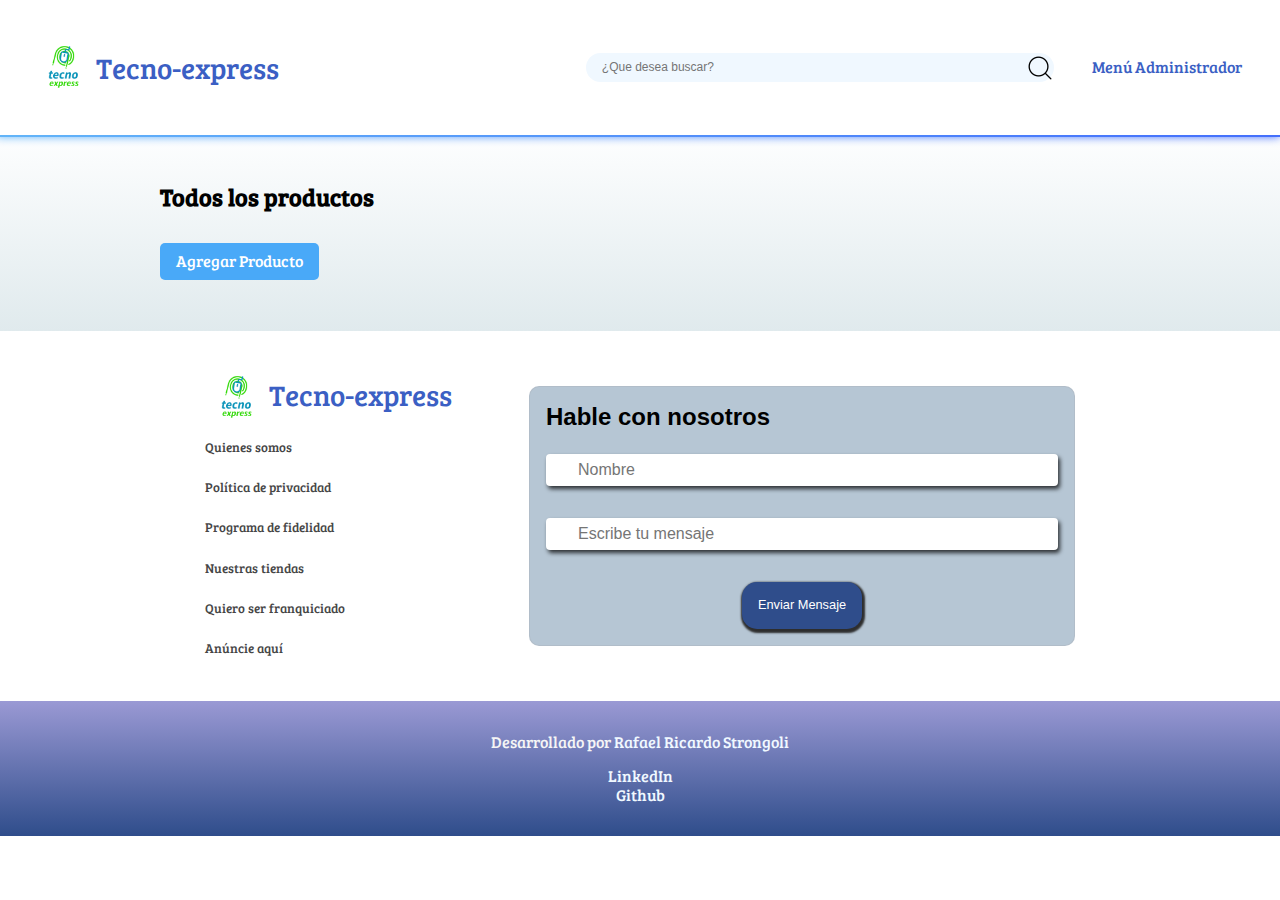
<file: productos.html>
<!DOCTYPE html>
<html lang="en">
  <head>
    <meta charset="UTF-8" />
    <meta http-equiv="X-UA-Compatible" content="IE=edge" />
    <meta name="viewport" content="width=device-width, initial-scale=1.0" />
    <link rel="stylesheet" href="reset.css" />
    <link rel="stylesheet" href="normalize.css" />
    <link rel="stylesheet" href="./assets/css/index.css" />
    <link rel="stylesheet" href="./assets/css/productos.css" />
    <title>E-Commerce</title>
  </head>
  <body>
    <header class="wave">
      <div class="header__logo">
        <a href="./index.html"
          ><img class="header__logo-img" src="./assets/img/logo1.png" alt=""
        /></a>
        <span>Tecno-express</span>
      </div>
      <div class="header__right">
        <input
          type="search"
          class="header__search-input"
          placeholder="¿Que desea buscar?"
        /><img
          class="header__search-input-ico"
          src="./assets/img/search.png"
          alt=""
        />
        <button class="header__boton-admin">Menú Administrador</button>
    </header>
        <img class="header__search-ico" src="./assets/img/search.png" alt="" />
      </div>
    </header>
    <main>
      <section class="main__titulo">
        <h2 class="main__titulo_texto">Todos los productos</h2>
        <a href="nuevoProducto.html" class="main__titulo_button"
          >Agregar Producto</a
        >
      </section>
      <section class="main__productos" id="todos"></section>
    </main>
    <footer>
      <div class="footer__conten">
        <div class="izquierda">
          <div class="header__logo">
            <img class="header__logo-img" src="./assets/img/logo1.png" alt="" />
            Tecno<span>-express</span>
          </div>
          <a href="#">Quienes somos</a>
          <a href="#">Política de privacidad</a>
          <a href="#">Programa de fidelidad</a>
          <a href="#">Nuestras tiendas</a>
          <a href="#">Quiero ser franquiciado</a>
          <a href="#">Anúncie aquí</a>
        </div>
        <div class="derecha">
          <h2>Hable con nosotros</h2>
          <form action="" class="footer__formulario">
            <input type="text" name="Nombre" placeholder="Nombre" />
            <input
              type="text"
              name="Mensaje"
              placeholder="Escribe tu mensaje"
            />
            <button type="submit">Enviar Mensaje</button>
          </form>
        </div>
      </div>
      <div class="rodapie">
        <p>
          Desarrollado por
          <a
            class="rodapie__portfolio"
            href="https://rafaelstrongoliportfolio.netlify.app/"
            >Rafael Ricardo Strongoli</a
          >
        </p>
        <a href="https://www.linkedin.com/in/rafael-strongoli/">LinkedIn</a>
        <a href="https://www.github.com/rafaric">Github</a>
      </div>
    </footer>
    <script src="./service/productos-edit.js"></script>
  </body>
</html>
</file>
<file: assets/css/index.css>
@import url('https://fonts.googleapis.com/css2?family=Bree+Serif&display=swap');

:root {
  --title_color: rgb(59, 95, 196);
  --bree: 'Bree Serif', serif;
}

body {
  margin: 0 auto;
  box-sizing: border-box;
}

.wave {
  position: relative;
  background: white;
  display: flex;
  justify-content: space-between;
  align-items: center;
  height: 15vh;
  padding: 0 2rem;
  width: 100vw;
  box-sizing: border-box;
}


.header__logo {
  /* background-color: #2c3e50; */
  display: flex;
  font-size: 1.2rem;
  align-items: center;
  color: var(--title_color);
  border-radius: 100% 50%;
  font-family: var(--bree);
}


.header__logo-img {
  width: 4rem;
}

.header__right {
  display: flex;
  align-items: center;
  justify-content: flex-end;
  width: 55%;
}

.header__login,
.header__boton-admin {
  font-family: var(--bree);
  /* padding: 0.8rem 2rem; */
  text-decoration: none;
  background: transparent;

  color: var(--title_color);
  border: none;
  transition: all 0.8s ease;
  overflow: hidden;
  border-radius: 5px;
}

.header__login:after,
.header__boton-admin:after {
  position: absolute;
  content: " ";
  top: 0;
  left: 0;
  z-index: -1;
  width: 100%;
  height: 100%;
  transition: all 0.6s ease;
  -webkit-transform: scale(.1);
  transform: scale(.1);
}

.header__login:hover,
.header__boton-admin:hover {
  color: white;
  border: none;
  background: linear-gradient(0deg, rgb(115, 112, 184) 0%, rgba(49, 111, 244, 0.452) 100%);
}

.header__login:hover:after,
.header__boton-admin:hover:after {
  background: rgb(0, 3, 255);
  background: linear-gradient(0deg, rgba(2, 126, 251, 1) 0%, rgba(0, 3, 255, 1)100%);
  -webkit-transform: scale(1);
  transform: scale(1);
}

.header__search-input {
  display: none;
}

.header__search-input-ico {
  width: 2rem;
  color: white;
  align-content: center;
  display: none;
  transform: translateX(-30px);
  cursor: pointer
}

.header__search-ico {
  width: 2rem;
  margin-left: 1rem;
  color: white;
  align-content: center;
  cursor: pointer;
}




.wave:before,
.wave:after {
  content: '';
  position: absolute;
  left: -4px;
  top: -2px;
  background: linear-gradient(45deg, #49a9f8, #0000ff, #6be9de);
  background-size: 400%;
  width: calc(100% + 4px);
  height: calc(100% + 4px);
  z-index: -1;
  animation: steam 10s linear infinite;
}

@keyframes steam {
  0% {
    background-position: 0 0;
  }

  50% {
    background-position: 400% 0;
  }

  100% {
    background-position: 0 0;
  }
}

.wave:after {
  filter: blur(5px);
}

main {
  padding-top: 3rem;
  font-family: var(--bree);
  display: flex;
  flex-direction: column;
  align-items: center;
  background: rgb(243, 248, 252);
  background: linear-gradient(180deg, rgba(243, 248, 252, 0.14609593837535018) 0%, rgba(224, 234, 237, 1) 100%);


}

.presentacion {
  background: linear-gradient(0deg, rgba(0, 0, 0, 0.2), rgba(0, 0, 0, 0.2)), linear-gradient(180deg, rgba(0, 0, 0, 0) 41.15%, rgba(0, 0, 0, 0.8) 100%), url("../img/Hero.svg");
  width: 100vw;
  height: 192px;
  background-position: center center;
  background-size: cover;
  align-self: stretch;
  display: flex;
  flex-direction: column;
  justify-content: flex-end;
  gap: 1rem;
  padding-left: 10%;
  padding-bottom: 1rem;
  box-sizing: border-box;
}

.presentacion>h2 {
  color: #fff;
  font-weight: 800;

  font-family: var(--bree);
}

.presentacion>h5 {
  color: #fff;
  font-weight: 500;
  font-family: var(--bree);
}

.presentacion__button,
.main__titulo_button {
  width: fit-content;
  padding: 0.6rem 1rem;
  border: none;
  border-radius: 5px;
  background-color: #49a9f8;
  color: #fff;
  transition: all 0.3s ease-in-out;
}

.presentacion__button:hover,
.main__titulo_button:hover {
  transform: scale(1.05);
  background-color: #4ab2b9;
  transition: all 0.3s ease-in-out;
}

.main__titulo {
  width: 75vw;

}

.main__linea {
  display: flex;
  flex-direction: column;
  width: 80vw;

}

.main__linea_header {
  padding-top: 3rem;
  display: flex;
  align-items: center;
  justify-content: space-between;
  font-weight: 300;
}

.main__linea_header>h3 {
  font-size: 2em;
}

.main__linea_header>a {
  font-size: 1.2em;
  text-decoration: none;
}

.main__linea_contenido {
  display: flex;
  flex-wrap: wrap;
  justify-content: space-around;
}

.main__linea__card {
  padding: 1rem 0;
  width: 45%;
  position: relative;

}

.main__linea__card:nth-of-type(5),
.main__linea__card:nth-of-type(6) {
  display: none;
}

.main__linea_card-img:hover {
  transform: scale(1.08);
  transition: all 500ms ease-in;
}

.main__linea_card-img {
  cursor: pointer;
  border-radius: 10px;
  width: 100%;
  height: 200px;
  object-fit: cover;
  box-shadow: 4px 3px 5px 0px rgba(0, 0, 0, 0.75);
  -webkit-box-shadow: 4px 3px 5px 0px rgba(0, 0, 0, 0.75);
  -moz-box-shadow: 4px 3px 5px 0px rgba(0, 0, 0, 0.75);
  transition: all 500ms ease-in;
}

/* .main__prductos_card_imagen-botones {
  position: absolute;

  top: 20px;
  right: 10px;
}

.main__prductos_card_imagen-botones>svg {
  margin: 0 0.3rem;
}

.main__productos_card>p {
  margin: 0.5rem 0;
} */

footer {
  display: flex;
  flex-direction: column;
  align-items: center;
  margin-top: 2rem;
}

.izquierda {
  display: flex;
  flex-direction: column;
  align-items: center;

  font-size: 1.3em;
  font-family: var(--bree);
}

.izquierda>a {
  margin: 0.8rem 0;
  color: #464646;
  text-decoration: none;
}

.izquierda>a:hover {
  transform: scale(1.08);
}

.derecha {
  box-sizing: content-box;
  display: flex;
  flex-direction: column;
  margin-top: 2rem;
  width: 80vw;
  border: 1px solid #9c9a9a2f;
  border-radius: 10px;
  padding: 1rem;
  background-color: #b6c6d4;

}

.footer__formulario {
  margin-top: 1.5rem;

  gap: 2rem;
  display: flex;
  flex-direction: column;

}

.footer__formulario>input,
.login__input,
.form__add_input,
.form__add_area {
  height: 3rem;
  outline: none;
  border: none;
  border-radius: 4px;
  padding: 0 2rem;
  box-shadow: 2px 3px 4px 0px rgba(0, 0, 0, 0.75);
  -webkit-box-shadow: 2px 3px 4px 0px rgba(0, 0, 0, 0.75);
  -moz-box-shadow: 2px 3px 4px 0px rgba(0, 0, 0, 0.75);
}

.footer__formulario>input:focus {
  border: 0.8px solid rgb(233, 163, 27);
}

.footer__formulario>button,
.login__button,
.form__add_button {
  background-color: #2f4d8b;
  color: white;
  width: fit-content;
  padding: 1rem;
  border-radius: 15px;
  border: none;
  box-shadow: 1px 2px 2px 2px rgb(46 46 46);
  cursor: pointer;
}

.footer__formulario>button:hover {
  transform: scale(1.05);
  background-color: #4564a1;
  transition: all 200ms linear;
}

.rodapie {
  background: rgb(47, 77, 139);
  background: linear-gradient(0deg, rgba(47, 77, 139, 1) 0%, rgb(154, 153, 212) 100%);
  font-family: var(--bree);
  margin-top: 2rem;
  padding-top: 1rem;
  padding-bottom: 2rem;
  width: 100vw;
  display: flex;
  flex-direction: column;
  justify-content: center;
  align-items: center;
}

.rodapie>p {
  color: whitesmoke;
}

.rodapie>a,
.rodapie__portfolio {
  color: aliceblue;
  text-decoration: none;
}

.rodapie>a:hover,
.rodapie__portfolio:hover {
  color: rgb(233 163 27);
}

.rodapie__portfolio:visited {
  text-decoration: none;
}

@media screen and (min-width:480px) {
  .header__search-ico {
    display: none;
  }

  .header__search-input-ico {
    display: block;
  }

  .header__search-input {
    display: block;
    border-radius: 20px;
    background-color: aliceblue;
    border: none;
    font-size: 12px;
    padding: 0.5rem 1rem;
    width: 70%;

  }

  .header__login {
    text-align: center;
    padding: 0 1rem;
  }

  .main__linea__card {
    width: 20%;
  }

  .footer__conten {
    display: flex;
    flex-direction: row;
    flex-wrap: nowrap;
    justify-content: space-evenly;
    align-items: center;
    width: 80vw;
  }

  .izquierda {
    font-size: 0.8rem;
    align-items: flex-start;
  }

  .derecha {
    width: 50%;
    margin-top: 0;
  }

  .derecha>h2 {
    font-size: 1.5rem;

  }

  .footer__formulario>input {
    height: 2rem;
  }

  .footer__formulario>button {
    align-self: center;
    font-size: 0.8rem;
  }
}

@media screen and (min-width:1024px) {
  .header__logo {
    font-size: 1.8rem;
  }

  .main__linea__card {

    width: 15%;


  }

  .main__linea__card:nth-of-type(5),
  .main__linea__card:nth-of-type(6) {
    display: block;
  }
}
</file>
<file: assets/css/productos.css>
.main__titulo {
  height: 100px;
  display: flex;
  flex-direction: column;
}

.main__titulo_button {
  margin-top: 2rem;
  text-decoration: none;
}

.main__productos {
  width: 80vw;
  display: flex;
  flex-direction: row;
  flex-wrap: wrap;
  gap: 1rem;
  margin-top: 3rem;
  justify-content: center;
}

.main__productos_card {
  position: relative;
  width: 45%;

}

.main__productos_card_imagen {
  cursor: pointer;
  border-radius: 10px;
  width: 100%;
  height: 200px;
  object-fit: cover;
  box-shadow: 4px 3px 5px 0px rgba(0, 0, 0, 0.75);
  -webkit-box-shadow: 4px 3px 5px 0px rgba(0, 0, 0, 0.75);
  -moz-box-shadow: 4px 3px 5px 0px rgba(0, 0, 0, 0.75);
  transition: all 500ms ease-in;
}

.main__productos_card_imagen:hover {
  transform: scale(1.08);
  transition: all 500ms ease-in;
}

.main__prductos_card_imagen-botones {
  position: absolute;

  top: 20px;
  right: 10px;
}

.main__prductos_card_imagen-botones>svg {
  margin: 0 0.3rem;
  cursor: pointer;
}

.main__prductos_card_imagen-botones>svg:nth-of-type(1):hover {
  filter: invert(75%) sepia(80%) saturate(439%) hue-rotate(300deg) brightness(100%) contrast(200%);


}

.main__prductos_card_imagen-botones>a>svg:hover {
  filter: invert(75%) sepia(80%) saturate(439%) hue-rotate(150deg) brightness(100%) contrast(111%);


}

.main__productos_card>p {
  margin: 0.5rem 0;

}

@media screen and (min-width:480px) {

  .main__productos_card {

    width: 20%;

  }
}

@media screen and (min-width:1024px) {
  .main__productos_card {

    width: 15%;

  }
}
</file>
<file: assets/css/login.css>
.header__logo {
  /* background-color: #2c3e50; */
  display: flex;
  font-size: 1.2rem;
  align-items: center;
  color: var(--title_color);
  border-radius: 100% 50%;
  font-family: var(--bree);
}


.header__logo-img {
  width: 3rem;
}

.wave {
  justify-content: flex-start;
}

.header__titulo {
  margin: 0 auto;
  color: rgb(59, 95, 196);
  font-size: 2.2rem;
  font-family: 'Bree Serif', serif;
}

.login {
  background: rgb(243, 248, 252);
  background: linear-gradient(180deg, rgba(243, 248, 252, 0.14609593837535018) 0%, rgba(224, 234, 237, 1) 100%);
  display: flex;
  flex-direction: column;
  align-items: center;
  padding-bottom: 2rem;
  width: 90vw;
}

.login__titulo {
  font-family: 'Bree Serif', serif;
  font-size: 2rem;
  text-decoration: none;
}

.login__input {
  margin-bottom: 2rem;
  width: 80%;
}

.login__button {
  padding: 1rem 3rem;

}

@media screen and (min-width:1024px) {
  .login__input {
    max-width: 50%
  }
}

@media screen and (min-width:480px) {
  .login__input {
    max-width: 60%
  }
}
</file>
<file: assets/css/producto.css>
.header__titulo {
  font-family: var(--bree);
  font-size: 1rem;
}

main {
  width: 100vw;
  padding: 3px 0 0 0;
  margin: 0 auto;

}

.producto {
  width: 100vw;
  display: flex;
  flex-direction: column;
  align-items: center;
}

.cover {
  width: 100vw;
  height: 200px;
}

.cover__imagen {
  width: 100%;
  height: 100%;
  object-fit: cover;
}

.datos,
.otros_productos {
  width: 80%;

}

.main__linea_card_mas {
  font-size: 0.8rem;

}

@media screen and (min-width:480px) {
  .header__titulo {
    font-size: 1.5rem;
  }

  .main__linea__card>img {
    height: 150px;
  }

  .main__linea_card_mas {
    font-size: 1rem;

  }

  main {
    width: 100vw;

    flex-wrap: nowrap;
    justify-content: space-between;
  }

  .producto {
    display: flex;
    flex-direction: row;
    align-items: flex-start;
    gap: 1rem;
  }


  .cover {
    width: 50vw;
    margin: auto 2rem;
  }

}

@media screen and (min-width:1024px) {
  .header__titulo {

    font-size: 2rem;
  }

  .producto {
    align-items: center;
  }

  .cover {
    height: 60vh;
    width: 50vw;
    margin: 1rem 2rem;

  }
}
</file>
